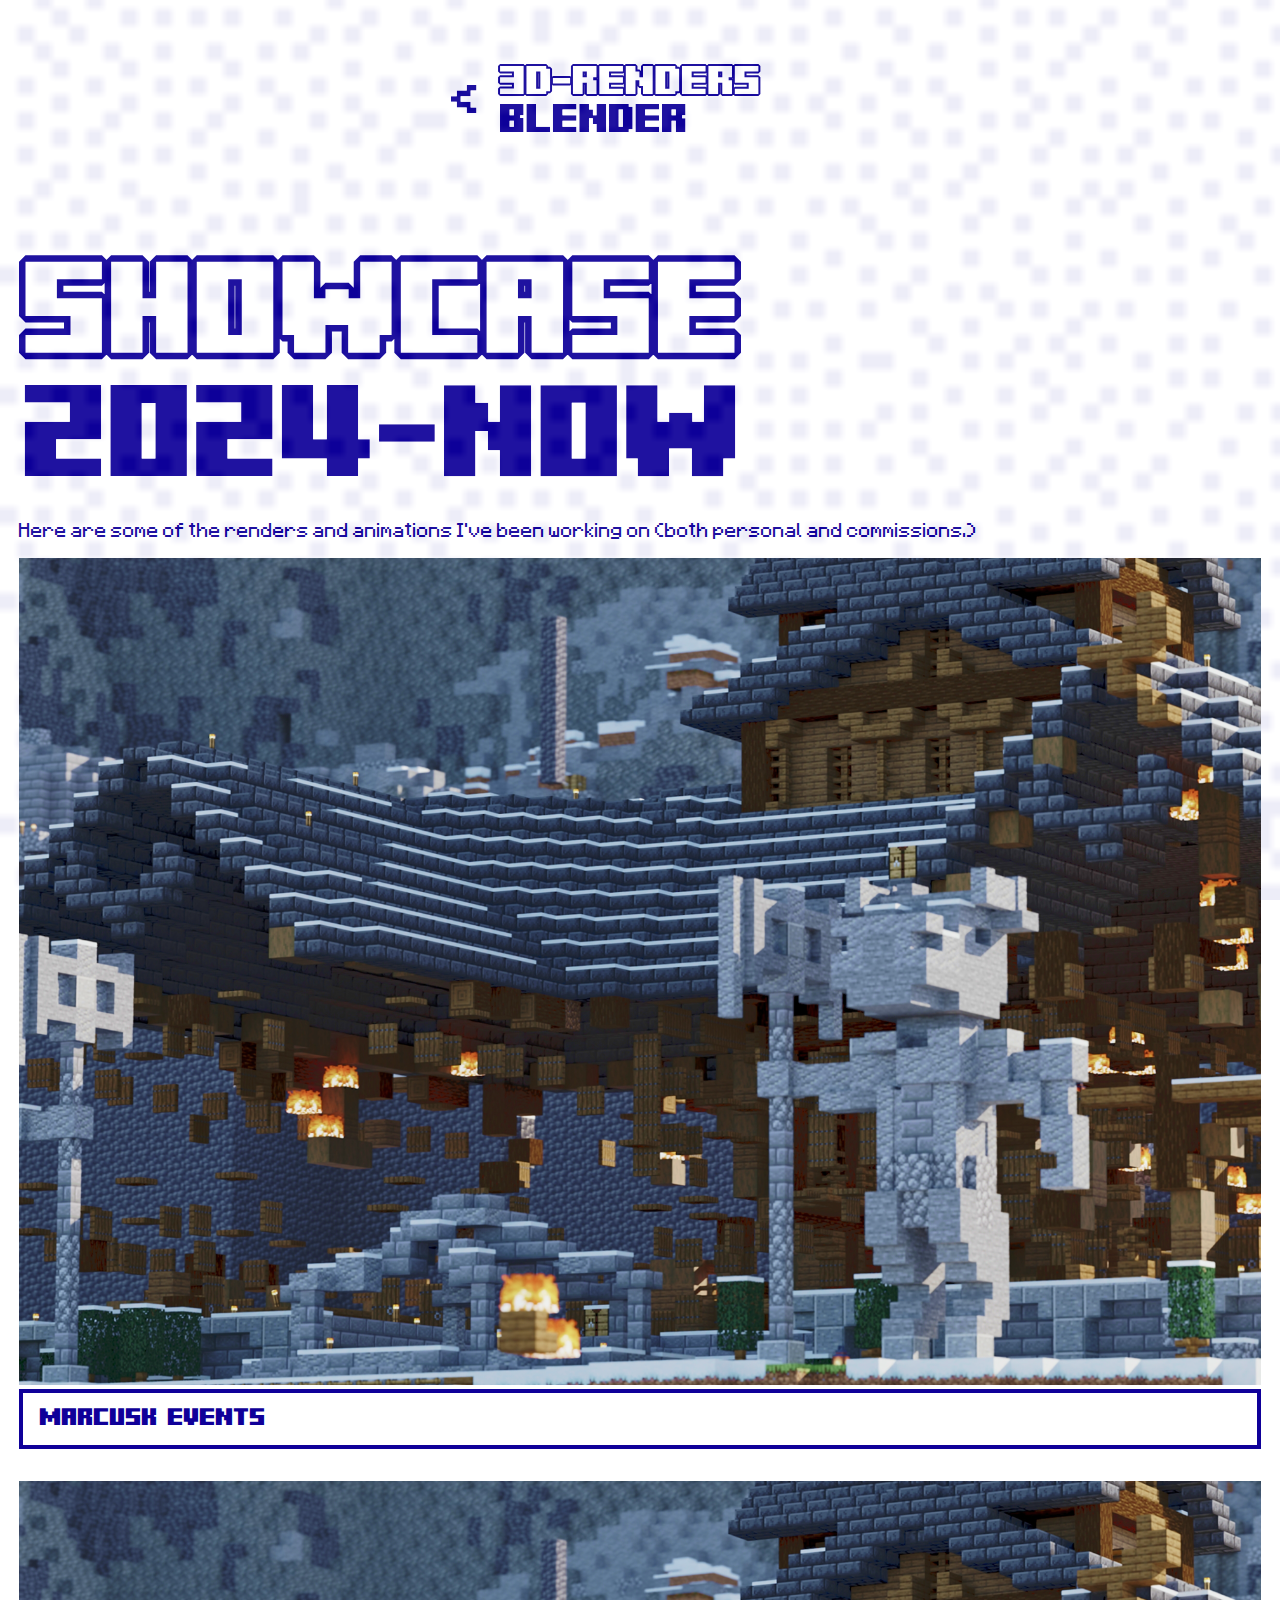
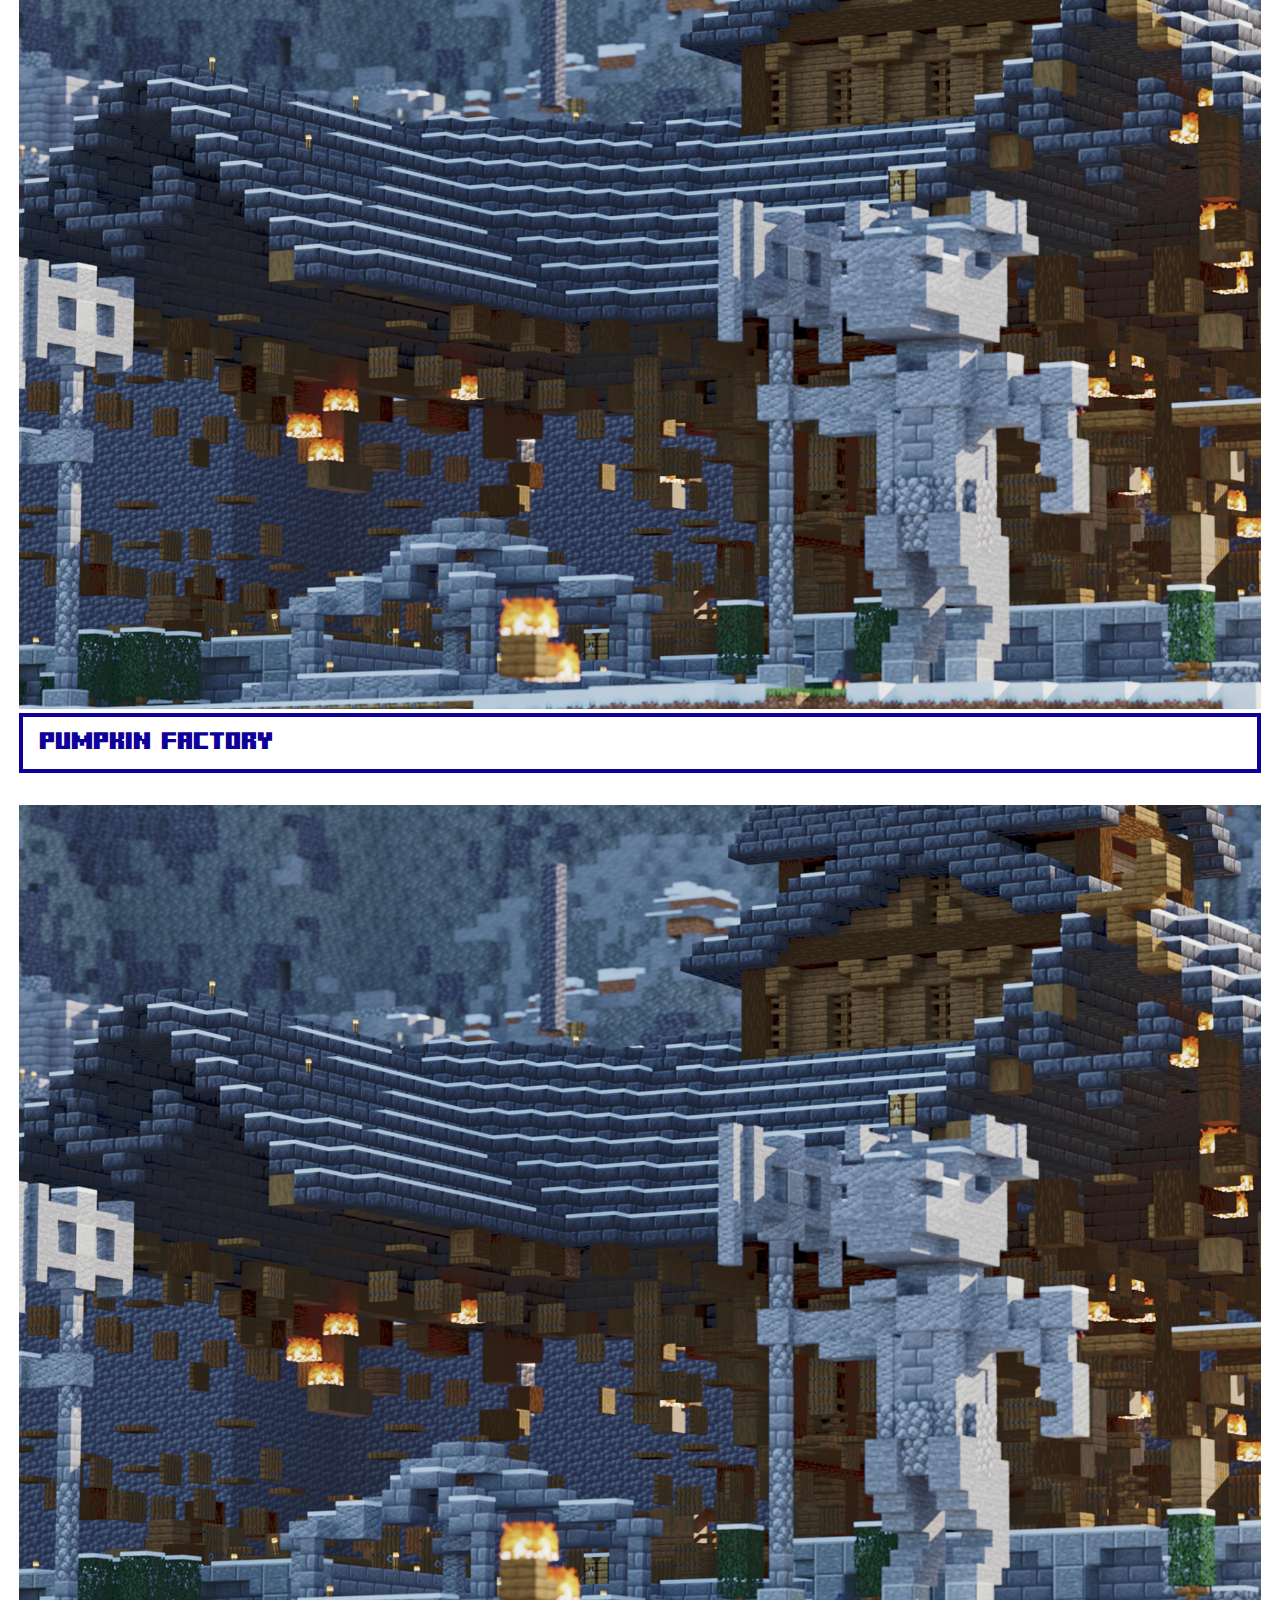
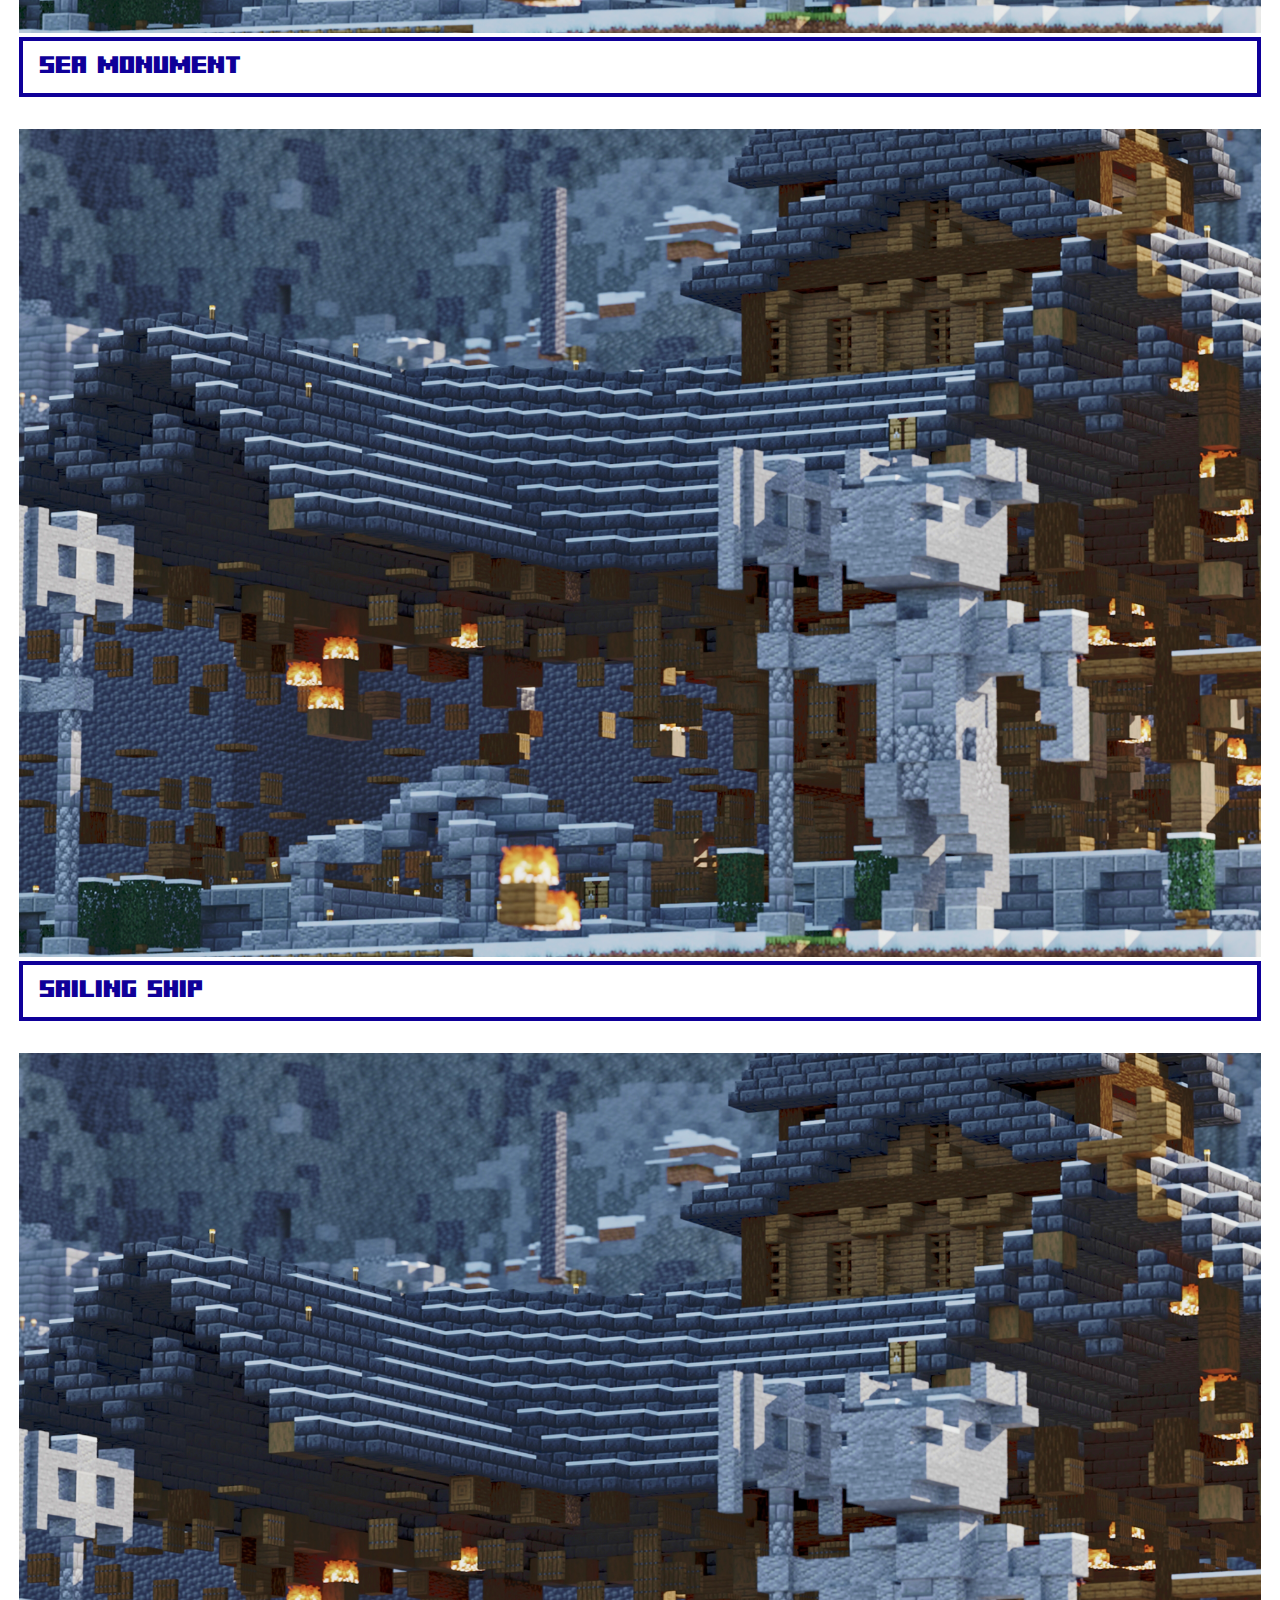
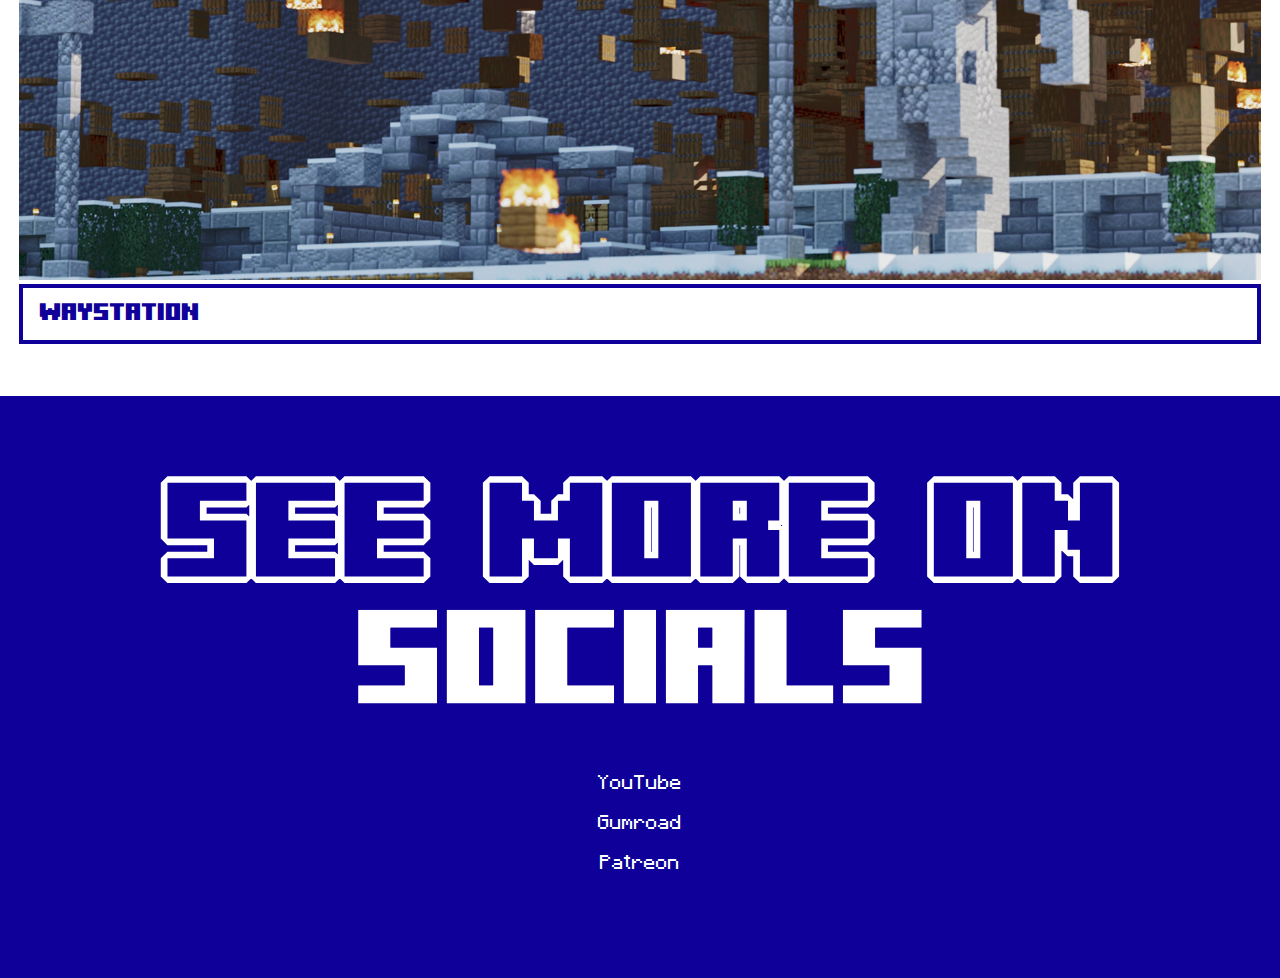
<file: index.html>
<!DOCTYPE html>
<html lang="en">
<head>
    <meta charset="UTF-8">
    <meta name="viewport" content="width=device-width, initial-scale=1.0">
    <title>merrycharlie</title>
    <link rel="stylesheet" href="styles/style.css">
</head>
<body>
    <header class="header-secundairy">
        <a href="index.html"><img src="images/rendersTitle.svg" alt=""></a>
    </header>
    <main class="main-secundairy">
        <div></div>
        <section>
            <img src="images/showcaseTitle.svg" alt="">
            <p>Here are some of the renders and animations I've been working on (both personal and commissions.)</p>
            <ul>
                <li><a href="#">
                    <img src="images/projectThumbnail.png" alt="">
                    <div>
                        <p>Marcusk Events</p>
                    </div>
                </a></li>
                <li><a href="#">
                    <img src="images/projectThumbnail.png" alt="">
                    <div>
                        <p>Pumpkin Factory</p>
                    </div>
                </a></li>
                <li><a href="#">
                    <img src="images/projectThumbnail.png" alt="">
                    <div>
                        <p>Sea monument</p>
                    </div>
                </a></li>
                <li><a href="#">
                    <img src="images/projectThumbnail.png" alt="">
                    <div>
                        <p>Sailing ship</p>
                    </div>
                </a></li>
                <li><a href="#">
                    <img src="images/projectThumbnail.png" alt="">
                    <div>
                        <p>Waystation</p>
                    </div>
                </a></li>
            </ul>
        </section>
    </main>
    <footer class="footer-secundairy">
        <img src="images/socialsTitle.svg" alt="">
        <a href="https://youtube.com/@merrycharlie?si=CdfpyxbgQVY1eMsv">YouTube</a>
        <a href="https://merrycharlie.gumroad.com/">Gumroad</a>
        <a href="https://www.patreon.com/cw/merrycharlie">Patreon</a>
    </footer>
</body>
</html>
</file>
<file: styles/style.css>
@font-face {
  font-family: header;
  src: url("../fonts/MinecraftFifty-Solid.otf");
}

@font-face {
  font-family: text;
  src: url("../fonts/Minecraftia-Regular.ttf");
}

* {
    box-sizing: border-box;
    margin: 0;
    padding: 0;

    /* color: var(--color-secundairy);
    background-color: var(--color-primary); */

    text-align: center;
}

:root {
    --color-primary: #fff;
    --color-secundairy: #0f0099;
}

h1, h2, h3, li div p {
    font-family: header;
}

p, a {
    font-family: text;
    line-height: 1.5em;
    text-align: start;
    color: var(--color-secundairy);
    padding: 1em 0;
}

a {
    text-decoration: none;
}

li {
    list-style: none;
}

body::before {
    content: "";
    position: fixed;
    inset: 0;
    background-image: url("/images/noise.png");
    background-repeat: repeat;
    background-size: 400%;
    opacity: .07;
    pointer-events: none;
    z-index: 5;
}

header {
    display: flex;
    justify-content: center;
    padding: 4em 0 2em 0;
}

.header-secundairy {
    margin: 0 1.2em;
}

.header-secundairy a {
    padding: 0;
}

img {
    width: 100%;
}

.renders main > div {
    position: relative;
    height: 36em;
    background-image: url("../images/renderThumbnail.jpg");
    background-repeat: no-repeat;
    background-size: 410%;
    background-position: center top;

    z-index: 1000;
}
    

section {
    display: flex;
    flex-flow: column;
    justify-content: start;
    align-items: start;

    padding: 4em 0 2em 0;

    height: fit-content;

    margin: 1.2em;
}

main > div {
    margin: 1.2em;
}

li {
    position: relative;
    z-index: 1000;
    margin: 2em 0 0 0;
}

li:nth-of-type(1) {
    margin: 0;
}

li div {
    background-color: var(--color-primary);
    border: .3em solid var(--color-secundairy);
    padding: .5em 1em;
}

li div p {
    font-size: 1.5em;
    padding: 0;
}

.packages {
    background-color: var(--color-secundairy);
    margin: 0;
    padding: 4em 1.2em;

    height: fit-content;
}

.packages img {
    padding-bottom: 1em;
}

.packages > p {
    color: var(--color-primary);
}

.packages ul {
    color: var(--color-secundairy);
    width: 100%;
}

.packages li {
    display: flex;
    flex-flow: column;
    justify-content: start;
    align-items: start;

    padding: 1em 1em;

    background-color: var(--color-primary);
    width: 100%;

    position: relative;
    z-index: 1000;
}

.packages > p:nth-of-type(2) {
    padding-bottom: 2em;
} 

.packages li > div {
    display: flex;
    justify-content: space-between;
    align-items: center;

    width: 100%;
    height: 2em;

    margin-bottom: 1em;

    border: none;
    padding: 0;
}

.packages li > p:last-of-type {
    padding-top: 2em;
    font-size: .6em;
}

.packages li > p {
    padding: .2em;
    font-size: 1em;
}

.packages li div h3,
.packages li > div p {
    font-size: 1.5em;
    padding: 0;
    margin: 0;

    color: var(--color-secundairy);
}

.packages div:last-of-type {
    width: 100%;
}

.packages > div p {
    color: var(--color-primary);
    text-align: center;
    padding: 2em 0;
}

footer {
    background-color: var(--color-secundairy);

    display: flex;
    flex-flow: column;
    justify-content: center;
    align-items: center;

    padding: 2em 0 6em 0;
}

footer img {
    padding-bottom: 2em;
}

footer a {
    color: var(--color-primary);
    padding: .5em
}

.footer-secundairy {
    padding-top: 5em;
}

.builds main > div:first-of-type {
    background-image: url("../images/buildsThumbnail.png");
    background-position: 30% top;
    background-size: 300%;

    position: relative;
    height: 36em;
    background-repeat: no-repeat;

    z-index: 1000;

    overflow: hidden;
}
</file>
